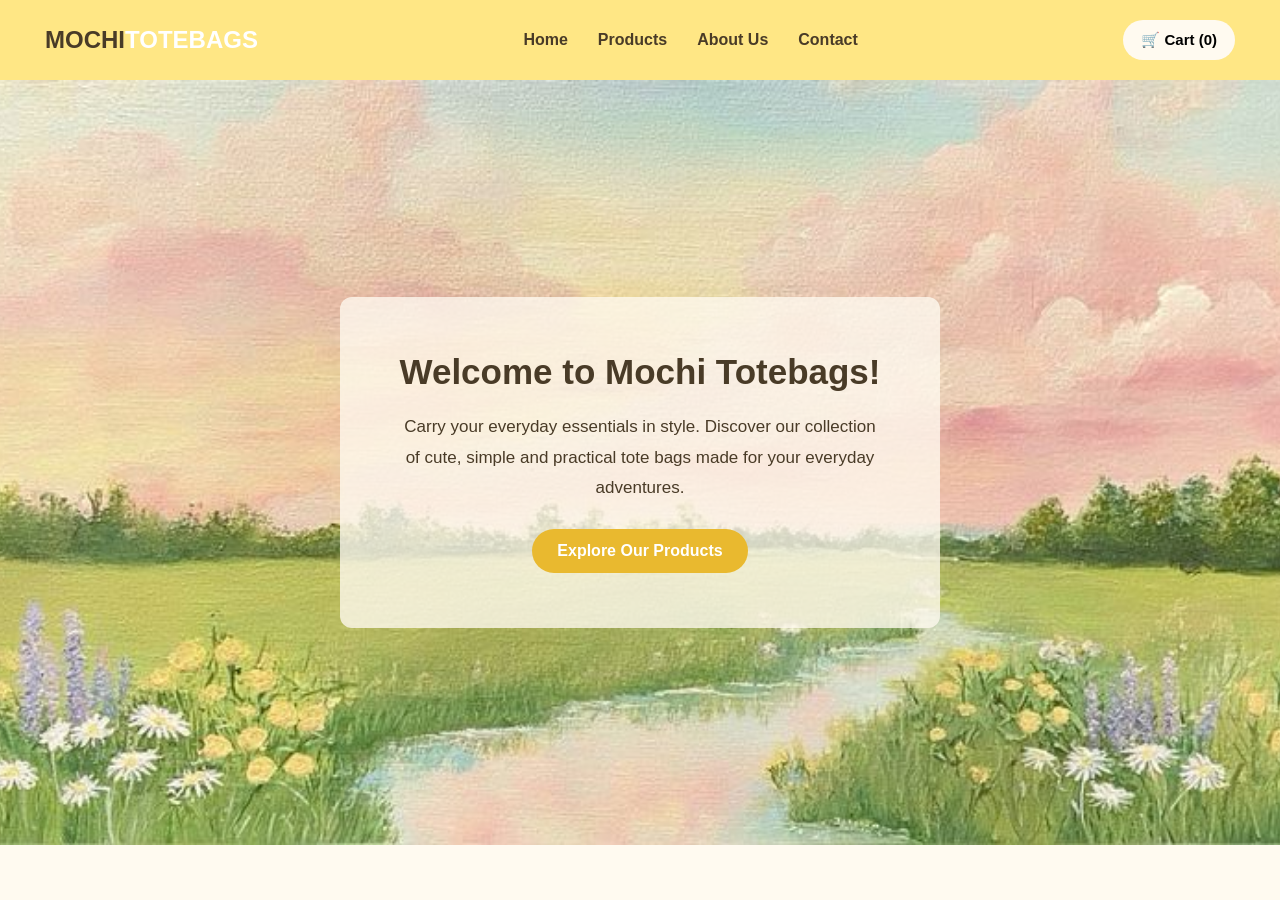
<file: index.html>
<!DOCTYPE html>
<html lang="en">
<head>
    <meta charset="UTF-8">
    <meta name="viewport" content="width=device-width, initial-scale=1.0">
    <title>MOCHI TOTEBAGS</title>
    <link rel="stylesheet" href="style.css">
</head>
<body>

    <header class="header">
        <div class="logo">
            MOCHI<span>TOTEBAGS</span>
        </div>

        <nav class="navigation">
            <a href="home.html">Home</a>
            <a href="Product.html">Products</a>
            <a href="about us.html">About Us</a>
            <a href="contact.html">Contact</a>
        </nav>

        <div>
       <button class="cart-button" onclick="window.location.href='carts.html'">
    🛒 Cart (<span id="cartcount">0</span>)
</button> 
        </div>
    </header>

    <main class="hero">
        <div class="intro-box">
            <h1>Welcome to Mochi Totebags!</h1>

            <p>
                Carry your everyday essentials in style.
                Discover our collection of cute, simple and
                practical tote bags made for your everyday adventures.
            </p>

            <a href="Product.html" class="shop-button">
                Explore Our Products
            </a>
        </div>
    </main>

    <script src="java.js"></script>
</body>
</html>
</file>
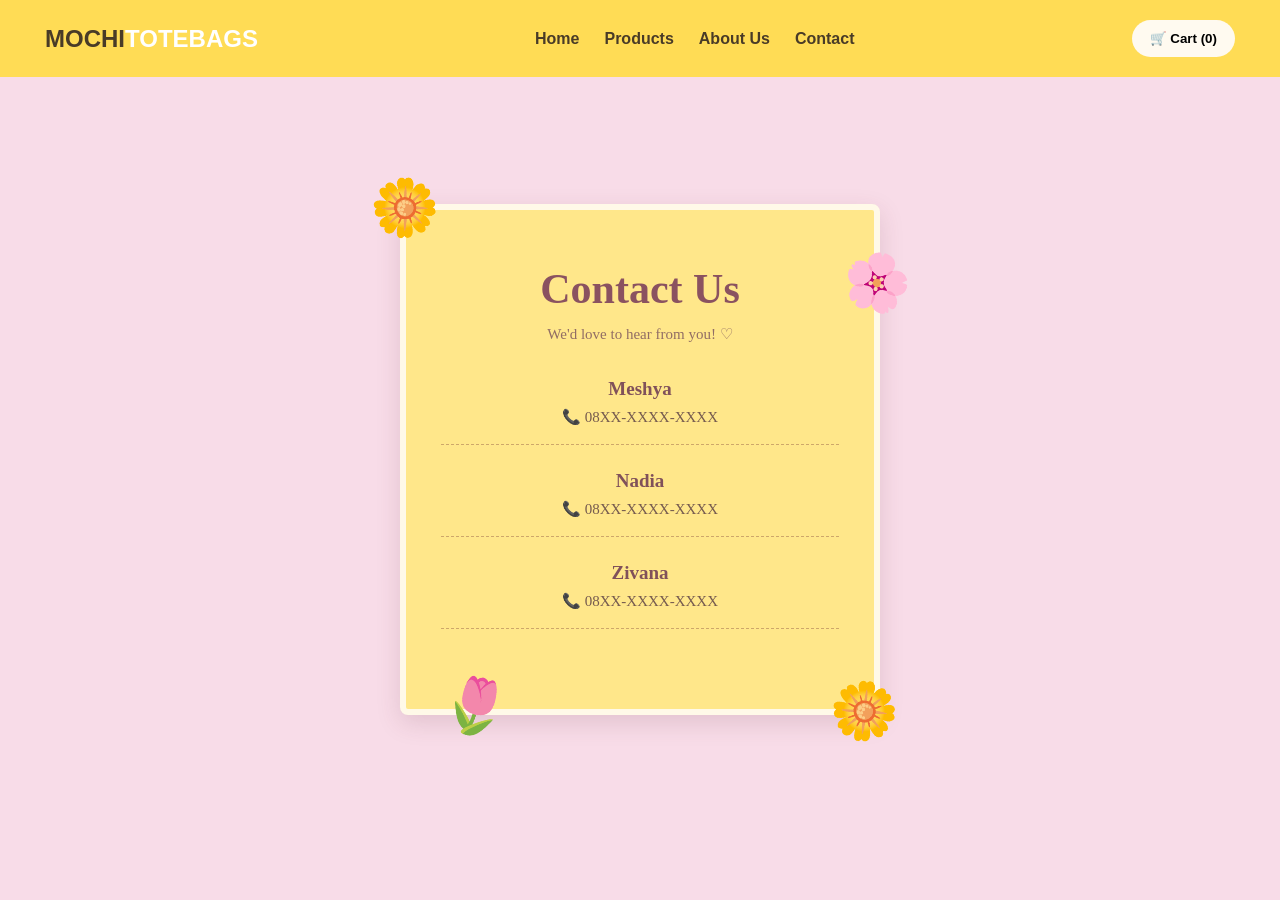
<file: contact.html>
<!DOCTYPE html>
<html lang="en">

<head>
    <meta charset="UTF-8">
<meta name="viewport" content="width=device-width, initial-scale=1.0">

    <title>Contact Us - MOCHI TOTEBAGS</title>

    <style>

        * {
            margin: 0;
            padding: 0;
            box-sizing: border-box;
        }

        body {
            font-family: Georgia, serif;
            background-color: #f8dce8;
            background-image: url(one.jpeg)
            min-height: 100vh;
        }

        /* HEADER */

        .header {
            background-color: #ffdc55;
            padding: 20px 45px;
            display: flex;
            align-items: center;
            justify-content: space-between;
            font-family: Arial, sans-serif;
        }

        .logo {
            font-size: 24px;
            font-weight: bold;
            color: #493b27;
        }

        .logo span {
            color: white;
        }

        .navigation {
            display: flex;
            gap: 25px;
        }

        .navigation a {
            text-decoration: none;
            color: #493b27;
            font-weight: bold;
        }

        .navigation a:hover {
            color: white;
        }

        .cart-button {
            background: #fffaf0;
            border: none;
            padding: 11px 18px;
            border-radius: 20px;
            cursor: pointer;
            font-weight: bold;
        }

        /* CONTACT SECTION */

        .contact-section {
            min-height: 85vh;
            display: flex;
            justify-content: center;
            align-items: center;
            padding: 50px 20px;
        }

        /* MAIN SQUARE */

        .contact-box {
            position: relative;
            background-color: #ffe78a;
            border: 6px solid #fff9e8;
            width: 480px;
            min-height: 430px;
            padding: 55px 35px;
            text-align: center;
            border-radius: 8px;
            box-shadow: 0 8px 25px rgba(100, 50, 60, 0.15);
        }

        .contact-box h1 {
            font-size: 42px;
            color: #8a5260;
            margin-bottom: 12px;
        }

        .subtitle {
            color: #916d64;
            margin-bottom: 35px;
            font-size: 15px;
        }

        /* CONTACT INFORMATION */

        .contact-person {
            margin-bottom: 25px;
            padding-bottom: 18px;
            border-bottom: 1px dashed #cda76a;
        }

        .contact-person h3 {
            color: #80515a;
            font-size: 19px;
            margin-bottom: 8px;
        }

        .contact-person p {
            color: #765b4f;
            font-size: 15px;
        }

        /* FLOWER STICKERS */

        .flower {
            position: absolute;
            font-size: 55px;
        }

        .flower-one {
            top: -35px;
            left: -35px;
            transform: rotate(-20deg);
        }

        .flower-two {
            top: 40px;
            right: -38px;
            transform: rotate(15deg);
        }

        .flower-three {
            bottom: -30px;
            left: 35px;
            transform: rotate(20deg);
        }

        .flower-four {
            bottom: -35px;
            right: -25px;
            transform: rotate(-15deg);
        }

        /* MOBILE */

        @media (max-width: 700px) {

            .header {
                flex-direction: column;
                gap: 18px;
            }

            .navigation {
                flex-wrap: wrap;
                justify-content: center;
            }

            .contact-box {
                width: 100%;
                max-width: 430px;
                padding: 45px 25px;
            }

            .flower {
                font-size: 40px;
            }
        }

    </style>
</head>

<body>

    <!-- HEADER -->

    <header class="header">

        <div class="logo">
            MOCHI<span>TOTEBAGS</span>
        </div>

       <nav class="navigation">
            <a href="index.html">Home</a>
            <a href="Product.html">Products</a>
            <a href="about us.html">About Us</a>
            <a href="contact.html">Contact</a>
        </nav>

      <div>
       <button class="cart-button" onclick="window.location.href='carts.html'">
    🛒 Cart (<span id="cartcount">0</span>)
</button> 
        </div>
    </header>


    <!-- CONTACT PAGE -->

    <main class="contact-section">

        <div class="contact-box">

            <!-- FLOWER DECORATIONS -->

            <div class="flower flower-one">🌼</div>
            <div class="flower flower-two">🌸</div>
            <div class="flower flower-three">🌷</div>
            <div class="flower flower-four">🌼</div>


            <!-- CONTACT TITLE -->

            <h1>Contact Us</h1>

            <p class="subtitle">
                We'd love to hear from you! ♡
            </p>


            <!-- FIRST PERSON -->

            <div class="contact-person">
                <h3>Meshya</h3>
                <p>📞 08XX-XXXX-XXXX</p>
            </div>


            <!-- SECOND PERSON -->

            <div class="contact-person">
                <h3>Nadia</h3>
                <p>📞 08XX-XXXX-XXXX</p>
            </div>


            <!-- THIRD PERSON -->

            <div class="contact-person">
                <h3>Zivana</h3>
                <p>📞 08XX-XXXX-XXXX</p>
            </div>

        </div>

    </main>

</body>
</html>
</file>
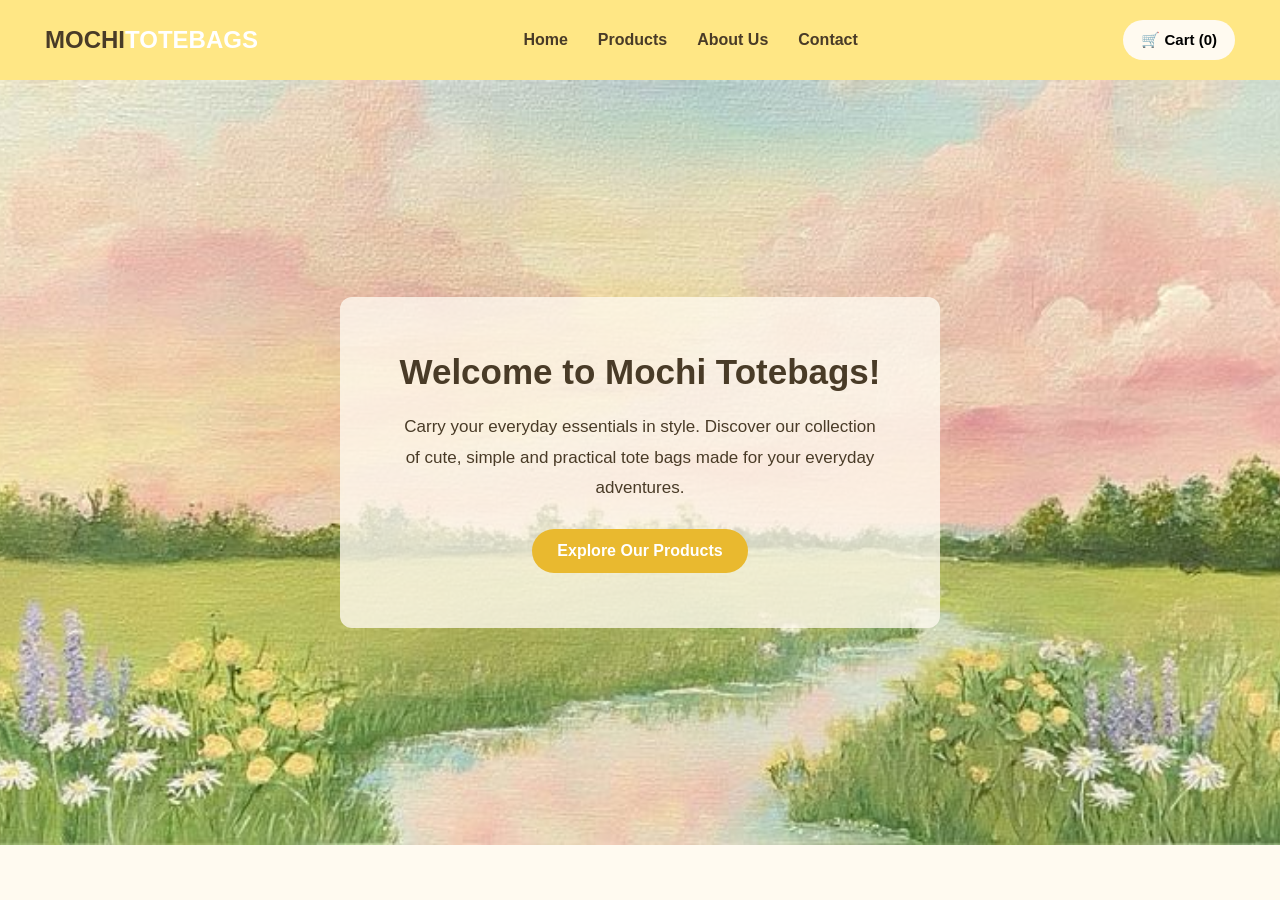
<file: home.html>
<!DOCTYPE html>
<html lang="en">
<head>
    <meta charset="UTF-8">
    <meta name="viewport" content="width=device-width, initial-scale=1.0">
    <title>MOCHI TOTEBAGS</title>
    <link rel="stylesheet" href="style.css">
</head>
<body>

    <header class="header">
        <div class="logo">
            MOCHI<span>TOTEBAGS</span>
        </div>

        <nav class="navigation">
            <a href="index.html">Home</a>
            <a href="Product.html">Products</a>
            <a href="about us.html">About Us</a>
            <a href="contact.html">Contact</a>
        </nav>

        <div>
       <button class="cart-button" onclick="window.location.href='carts.html'">
    🛒 Cart (<span id="cartcount">0</span>)
</button> 
        </div>
    </header>

    <main class="hero">
        <div class="intro-box">
            <h1>Welcome to Mochi Totebags!</h1>

            <p>
                Carry your everyday essentials in style.
                Discover our collection of cute, simple and
                practical tote bags made for your everyday adventures.
            </p>

            <a href="Product.html" class="shop-button">
                Explore Our Products
            </a>
        </div>
    </main>

    <script src="java.js"></script>
</body>
</html>
</file>
<file: style.css>
/* GENERAL */
* {
    margin: 0;
    padding: 0;
    box-sizing: border-box;
}

body {
    font-family: Arial, sans-serif;
    background-color: #fffaf0;
    color: #493b27;
}

/* HEADER */
.header {
    background-color: #ffe785;
    padding: 20px 45px;
    display: flex;
    align-items: center;
    justify-content: space-between;
}

.logo {
    font-size: 24px;
    font-weight: bold;
    color: #493b27;
}

.logo span {
    color: #fff;
}

/* NAVIGATION */
.navigation {
    display: flex;
    gap: 30px;
}

.navigation a {
    text-decoration: none;
    color: #493b27;
    font-size: 16px;
    font-weight: bold;
    transition: 0.3s;
}

.navigation a:hover {
    color: white;
}

/* CART BUTTON */
.cart-button {
    background-color: #fffaf0;
    border: none;
    padding: 11px 18px;
    border-radius: 20px;
    cursor: pointer;
    font-size: 15px;
    font-weight: bold;
}

.cart-button:hover {
    background-color: white;
}

/* HOME PAGE */
.hero {
    min-height: 85vh;
    background-image: url("two.jpeg");
    background-size: cover;
    background-position: center;
    display: flex;
    justify-content: center;
    align-items: center;
    padding: 30px;
}

/* TRANSPARENT INTRODUCTION BOX */
.intro-box {
    background: rgba(255, 250, 240, 0.78);
    padding: 55px;
    max-width: 600px;
    text-align: center;
    border-radius: 12px;
}

.intro-box h1 {
    font-size: 35px;
    margin-bottom: 20px;
}

.intro-box p {
    font-size: 17px;
    line-height: 1.8;
    margin-bottom: 25px;
}

/* SHOP BUTTON */
.shop-button {
    display: inline-block;
    background-color: #e9b92f;
    color: white;
    text-decoration: none;
    padding: 13px 25px;
    border-radius: 25px;
    font-weight: bold;
}

.shop-button:hover {
    background-color: #c99b1c;
}

/* PRODUCTS */
.products-container {
    display: flex;
    justify-content: center;
    gap: 30px;
    padding: 50px 30px;
    flex-wrap: wrap;
}

.product-card {
    background-color: white;
    width: 280px;
    padding: 20px;
    border-radius: 12px;
    text-align: center;
    box-shadow: 0 3px 12px rgba(0,0,0,0.08);
}

.product-card img {
    width: 100%;
    height: 230px;
    object-fit: cover;
    border-radius: 8px;
}

.product-card h3 {
    margin: 15px 0 8px;
}

.product-card p {
    margin-bottom: 12px;
}

.product-actions {
    display: flex;
    justify-content: center;
    gap: 10px;
    margin-top: 15px;
}

.product-actions button {
    padding: 10px;
    border: none;
    border-radius: 8px;
    cursor: pointer;
    background-color: #ffdc55;
}

.product-actions button:hover {
    background-color: #efc437;
}

/* CART PAGE */
.cart-container {
    max-width: 800px;
    margin: 50px auto;
    padding: 25px;
}

.cart-item {
    display: flex;
    justify-content: space-between;
    align-items: center;
    background: white;
    padding: 18px;
    margin-bottom: 15px;
    border-radius: 10px;
    gap: 15px;
}

.cart-item button {
    padding: 8px 12px;
    border: none;
    background: #ffdc55;
    border-radius: 6px;
    cursor: pointer;
}

.cart-total {
    text-align: right;
    font-size: 22px;
    font-weight: bold;
    margin-top: 25px;
}

/* MOBILE */
@media (max-width: 700px) {
    .header {
        flex-direction: column;
        gap: 18px;
    }

    .navigation {
        gap: 15px;
        flex-wrap: wrap;
        justify-content: center;
    }

    .intro-box {
        padding: 30px;
    }
}

/* RESPONSIVE DESIGN */

/* TABLETS AND IPADS */
@media screen and (max-width: 1024px) {

    .header {
        padding: 18px 25px;
    }

    .navigation {
        gap: 15px;
    }

    .about-box {
        max-width: 90%;
    }

    .products-container {
        gap: 20px;
    }
}

/* IPADS AND SMALL TABLETS */
@media screen and (max-width: 768px) {

    .header {
        flex-wrap: wrap;
        justify-content: center;
        gap: 18px;
    }

    .logo {
        width: 100%;
        text-align: center;
    }

    .navigation {
        justify-content: center;
        flex-wrap: wrap;
        gap: 18px;
    }

    .hero {
        min-height: 75vh;
    }

    .intro-box {
        width: 100%;
        padding: 35px 25px;
    }

    .products-container {
        justify-content: center;
    }

    .product-card {
        width: 45%;
    }
}

/* MOBILE PHONES */
@media screen and (max-width: 480px) {

    .header {
        padding: 18px 12px;
    }

    .navigation {
        gap: 12px;
    }

    .navigation a {
        font-size: 13px;
    }

    .cart-button {
        font-size: 13px;
    }

    .hero {
        padding: 18px;
    }

    .intro-box {
        padding: 28px 20px;
    }

    .intro-box h1 {
        font-size: 27px;
    }

    .intro-box p {
        font-size: 15px;
    }

    .products-container {
        padding: 25px 15px;
    }

    .product-card {
        width: 100%;
        max-width: 330px;
    }

    .about-section,
    .contact-section {
        padding: 40px 15px;
    }

    .about-box {
        padding: 35px 18px;
    }

    .about-box h1,
    .contact-box h1 {
        font-size: 30px;
    }

    .team-image {
        height: 180px;
    }

    .member {
        width: 100%;
    }

    .contact-box {
        width: 100%;
        padding: 40px 20px;
    }

    .flower {
        font-size: 32px;
    }

    .cart-item {
        flex-wrap: wrap;
    }
}
</file>
